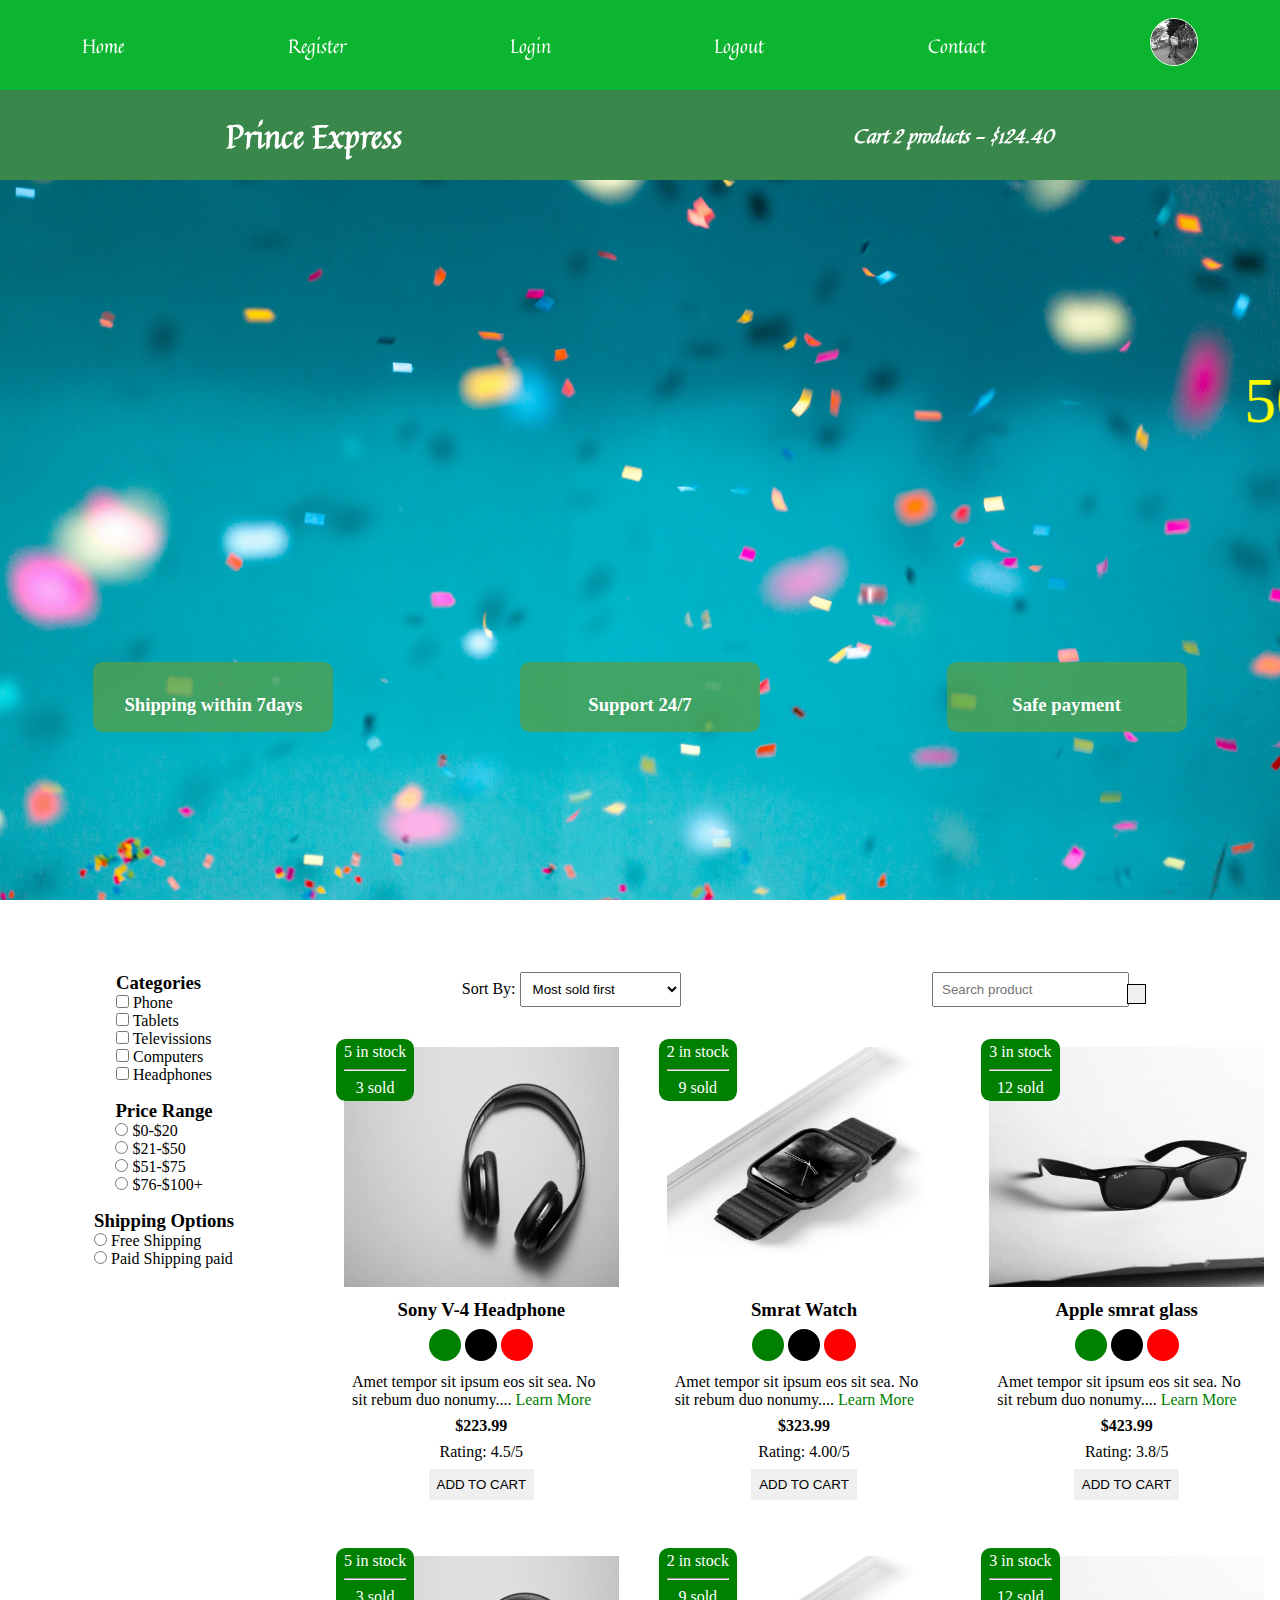
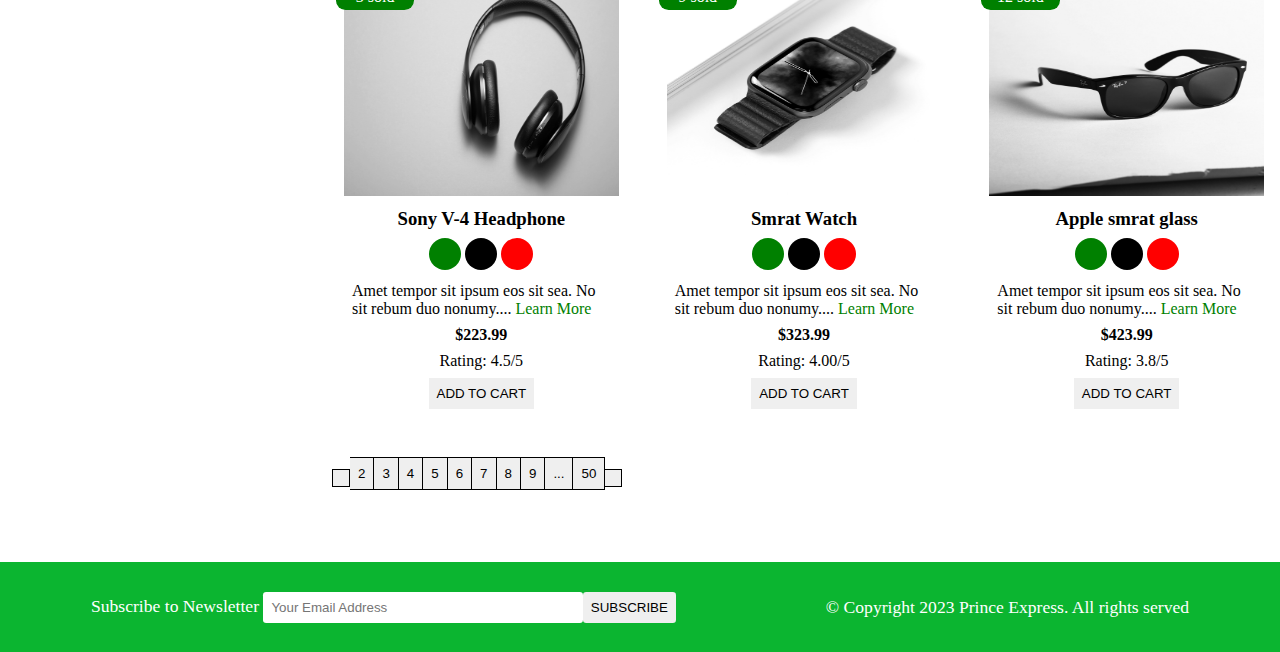
<file: index.html>
<!DOCTYPE html>
<html lang="en">
<head>
    <meta charset="UTF-8">
    <meta name="viewport" content="width=device-width, initial-scale=1.0">
    <meta name="description" content="this is an ecommerce projects for making prince express">
    <title>Ecommerce Projects</title>
    <!-- for font awsome -->
    <link rel="stylesheet" href="https://cdnjs.cloudflare.com/ajax/libs/font-awesome/6.5.1/css/all.min.css" integrity="sha512-DTOQO9RWCH3ppGqcWaEA1BIZOC6xxalwEsw9c2QQeAIftl+Vegovlnee1c9QX4TctnWMn13TZye+giMm8e2LwA==" crossorigin="anonymous" referrerpolicy="no-referrer" />
    <!-- for google fonts -->
    <link rel="preconnect" href="https://fonts.googleapis.com">
<link rel="preconnect" href="https://fonts.gstatic.com" crossorigin>
<link href="https://fonts.googleapis.com/css2?family=Quintessential&display=swap" rel="stylesheet">
    <!-- for css -->
    <link rel="stylesheet" href="prince.css">
</head>
<body>
    <!-- navbar starts here -->
    <i class="fas fa-bars fa-2x" id="menu-icon"></i>
    <nav id="menu" class="hidden">
    <ul class="nav-upper flex-space-around">
        <li class="nav_list">
        <a href="index.html" class="nav_link">Home</a></li>
    
        <li class="nav_list">
        <a href="register.html" class="nav_link">Register</a></li>
    
        <li class="nav_list">
        <a href="login.html" class="nav_link">Login</a></li>
    
        <li class="nav_list">
        <a href="index.html" class="nav_link">Logout</a></li>
    
        <li class="nav_list">
        <a href="contact.html" class="nav_link">Contact</a></li>
    
        <li class="nav_list"><a href="profile.html" class="nav_link">
            <img class="profile-icon" src="./images/photo.jpg" alt="">
        </a></li>
    </ul>

    <ul class="nav-lower flex-space-around">
        <li class="nav_list">
        <a href="index.html" class="nav_link nav_brand">Prince Express</a></li>
        
        <li class="nav_list"><a href="/index.html" class="nav_link">
            <span>
                <i class="fa-sharp fa-solid fa-cart-shopping">Cart 2 products - $124.40</i>
            </span>
        </a></li>
    </ul>
</nav>
    <!-- navbar ends here -->
    <!-- header starts here -->
 
    <header class="header">
        <div class="banner flex-space-around">
            <marquee class="banner-title" behavior="" direction="">50% Sales going on</marquee>
            <div class="features flex-space-around">
               <article class="feature flex-center">
                    <i class="fa-solid fa-truck feature-icon"></i>
                    <h3>Shipping within 7days</h3>
               </article> 
               <article class="feature flex-center">
                <i class="fa-brands fa-rocketchat feature-icon"></i>
                <h3>Support 24/7</h3>
           </article>
           <article class="feature flex-center">
            <i class="fa-regular fa-credit-card feature-icon"></i>
            <h3>Safe payment</h3>
       </article>
            </div>
        </div>
    </header>
    <!-- header starts here -->

<!-- main starts here -->
<main class="flex-center">
    <div class="sidebar">
      <section class="categories-section">
        <h3 class="section-title">Categories</h3>
        <ul class="list">
            <li class="list_item">
                <label for="phone">
                    <input type="checkbox" name="phone" id="phone" value="phone"/>
                    Phone
                </label>
             </li>

             <li class="list_item">
                <label for="tablets">
                    <input type="checkbox" name="tablets" id="tablets" value="tablets"/>
                    Tablets
                </label>
             </li>

             <li class="list_item">
                <label for="televissions">
                    <input type="checkbox" name="televissions" id="televissions" value="televissions"/>
                    Televissions
                </label>
             </li>

             <li class="list_item">
                <label for="computers">
                    <input type="checkbox" name="computers" id="computers" value="computers"/>
                    Computers
                </label>
             </li>

             <li class="list_item">
                <label for="Headphones">
                    <input type="checkbox" name="Headphones" id="Headphones" value="Headphones"/>
                    Headphones
                </label>
             </li>
        </ul>
      </section> 
      
      <section class="price-section">
        <h3 class="section-title">Price Range</h3>
        <ul class="list">
            <li class="list_item">
                <label for="price">
                    <input type="radio" name="price1" id="price1" value="[0,20]"/>
                    $0-$20
                </label>
             </li>
             <li class="list_item">
                <label for="price2">
                    <input type="radio" name="price2" id="price2" value="21,50]"/>
                    $21-$50
                </label>
             </li>
             <li class="list_item">
                <label for="price3">
                    <input type="radio" name="price3" id="price3" value="[51,75]"/>
                    $51-$75
                </label>
             </li>
             <li class="list_item">
                <label for="price4">
                    <input type="radio" name="price4" id="price4" value="[76,100+ ]"/>
                    $76-$100+
                </label>
             </li>
        </ul>
      </section>
      
      <section class="shipping-section">
        <h3 class="section-title">Shipping Options</h3>
        <ul class="list">
            <li class="list_item">
                <label for="free">
                    <input type="radio" name="shipping" id="free" value="free"/>
                    Free Shipping
                </label>
             </li>
             <li class="list_item">
                <label for="paid">
                    <input type="radio" name="shipping" id="paid" value="paid"/>
                    Paid Shipping
                </label>
             paid
        </ul>
    </section>
</div>
    <div class="main-content">
       <section class="action flex-space-around">
        <div class="actions_sort">
            <label for="sort">Sort By: </label>
            <select name="sort" id="sort">
                <option value="sold">Most sold first</option>
                <option value="rating">Most rated first</option>
                <option value="price">Cheapest first</option>
                <option value="arrival">Newest first</option>
                <option value="discount">Biggest discount first</option>
            </select>
        </div>
        <div class="actions_search">
            <input type="text" placeholder="Search product">
           <button class="btn">
            <i class="fa-sharp fa-solid fa-magnifying-glass"></i>
           </button> 
        </div>
        </section>

        <!-- products section starts here -->
        <section class="products ">
            <article class="product card">
               <div class="badge">
                <span>5 in stock</span>
                <hr class="hr-design">
                <span>3 sold</span>
               </div> 
               <img class="product_img" src="./images/product1.jpg" alt="product1">
               <div class="product_body">
                <h3 class="product_name">Sony V-4 Headphone</h3>
                <p>
                    <span class="dot green"></span>
                    <span class="dot black"></span>
                    <span class="dot red"></span>
                </p>
                <p class="product-desc">
                    Amet tempor sit ipsum eos sit sea. No sit rebum duo nonumy....  <a href="./product.html" class="learn-more">Learn More</a>
                </p>
                <h4 class="product-price">$223.99</h4>
                <p class="product-rating">Rating: 4.5/5</p>
                <button class="btn product_btn">Add to Cart</button>
               </div>
            </article>

            <article class="product card">
                <div class="badge">
                 <span>2 in stock</span>
                 <hr class="hr-design">
                 <span>9 sold</span>
                </div> 
                <img class="product_img" src="./images/product2.jpg" alt="product2">
                <div class="product_body">
                 <h3 class="product_name">Smrat Watch</h3>
                 <p>
                     <span class="dot green"></span>
                     <span class="dot black"></span>
                     <span class="dot red"></span>
                 </p>
                 <p class="product-desc">
                     Amet tempor sit ipsum eos sit sea. No sit rebum duo nonumy....  <a href="./product.html" class="learn-more">Learn More</a>
                 </p>
                 <h4 class="product-price">$323.99</h4>
                 <p class="product-rating">Rating: 4.00/5</p>
                 <button class="btn product_btn">Add to Cart</button>
                </div>
             </article>

             <article class="product card">
                <div class="badge">
                 <span>3 in stock</span>
                 <hr class="hr-design">
                 <span>12 sold</span>
                </div> 
                <img class="product_img" src="./images/product3.jpg" alt="product3">
                <div class="product_body">
                 <h3 class="product_name">Apple smrat glass</h3>
                 <p>
                     <span class="dot green"></span>
                     <span class="dot black"></span>
                     <span class="dot red"></span>
                 </p>
                 <p class="product-desc">
                     Amet tempor sit ipsum eos sit sea. No sit rebum duo nonumy....  <a href="./product.html" class="learn-more">Learn More</a>
                 </p>
                 <h4 class="product-price">$423.99</h4>
                 <p class="product-rating">Rating: 3.8/5</p>
                 <button class="btn product_btn">Add to Cart</button>
                </div>
             </article>

             <article class="product card">
                <div class="badge">
                 <span>5 in stock</span>
                 <hr class="hr-design">
                 <span>3 sold</span>
                </div> 
                <img class="product_img" src="./images/product1.jpg" alt="product1">
                <div class="product_body">
                 <h3 class="product_name">Sony V-4 Headphone</h3>
                 <p>
                     <span class="dot green"></span>
                     <span class="dot black"></span>
                     <span class="dot red"></span>
                 </p>
                 <p class="product-desc">
                     Amet tempor sit ipsum eos sit sea. No sit rebum duo nonumy....  <a href="./product.html" class="learn-more">Learn More</a>
                 </p>
                 <h4 class="product-price">$223.99</h4>
                 <p class="product-rating">Rating: 4.5/5</p>
                 <button class="btn product_btn">Add to Cart</button>
                </div>
             </article>
 
             <article class="product card">
                 <div class="badge">
                  <span>2 in stock</span>
                  <hr class="hr-design">
                  <span>9 sold</span>
                 </div> 
                 <img class="product_img" src="./images/product2.jpg" alt="product2">
                 <div class="product_body">
                  <h3 class="product_name">Smrat Watch</h3>
                  <p>
                      <span class="dot green"></span>
                      <span class="dot black"></span>
                      <span class="dot red"></span>
                  </p>
                  <p class="product-desc">
                      Amet tempor sit ipsum eos sit sea. No sit rebum duo nonumy....  <a href="./product.html" class="learn-more">Learn More</a>
                  </p>
                  <h4 class="product-price">$323.99</h4>
                  <p class="product-rating">Rating: 4.00/5</p>
                  <button class="btn product_btn">Add to Cart</button>
                 </div>
              </article>
 
              <article class="product card">
                 <div class="badge">
                  <span>3 in stock</span>
                  <hr class="hr-design">
                  <span>12 sold</span>
                 </div> 
                 <img class="product_img" src="./images/product3.jpg" alt="product3">
                 <div class="product_body">
                  <h3 class="product_name">Apple smrat glass</h3>
                  <p>
                      <span class="dot green"></span>
                      <span class="dot black"></span>
                      <span class="dot red"></span>
                  </p>
                  <p class="product-desc">
                      Amet tempor sit ipsum eos sit sea. No sit rebum duo nonumy....  <a href="./product.html" class="learn-more">Learn More</a>
                  </p>
                  <h4 class="product-price">$423.99</h4>
                  <p class="product-rating">Rating: 3.8/5</p>
                  <button class="btn product_btn">Add to Cart</button>
                 </div>
              </article>
        </section>
        <div class="pagination">
            <button class="btn pagination_btn">
                <i class="fas fa-less-than"></i>
            </button>
            <button class="btn pagination_btn">2</button>
            <button class="btn pagination_btn">3</button>
            <button class="btn pagination_btn">4</button>
            <button class="btn pagination_btn">5</button>
            <button class="btn pagination_btn">6</button>
            <button class="btn pagination_btn">7</button>
            <button class="btn pagination_btn">8</button>
            <button class="btn pagination_btn">9</button>
            <button class="btn pagination_btn">...</button>
            <button class="btn pagination_btn">50</button>
            <button class="btn pagination_btn">
                <i class="fas fa-greater-than"></i>
            </button>
        </div>
        <!-- products section ends here -->
    </div>
</main>
<!-- main ends here -->
    <!--footer starts here -->
   <footer class="footer flex-space-around">
    <div>
        <label for="subscribe">Subscribe to Newsletter</label>
        <input type="email" id="subscribe" name="subscribe" class="footer_input" placeholder="Your Email Address"/>
        <button class="btn btn-subscribe">subscribe</button>
    </div>
    <div>
        <p>
            &copy; Copyright 2023 Prince Express. All rights served
        </p>
    </div>
   </footer>
    <!--footer ends here -->

    <script src="./scripts/index.js"></script> 
</body>
</html>
</file>
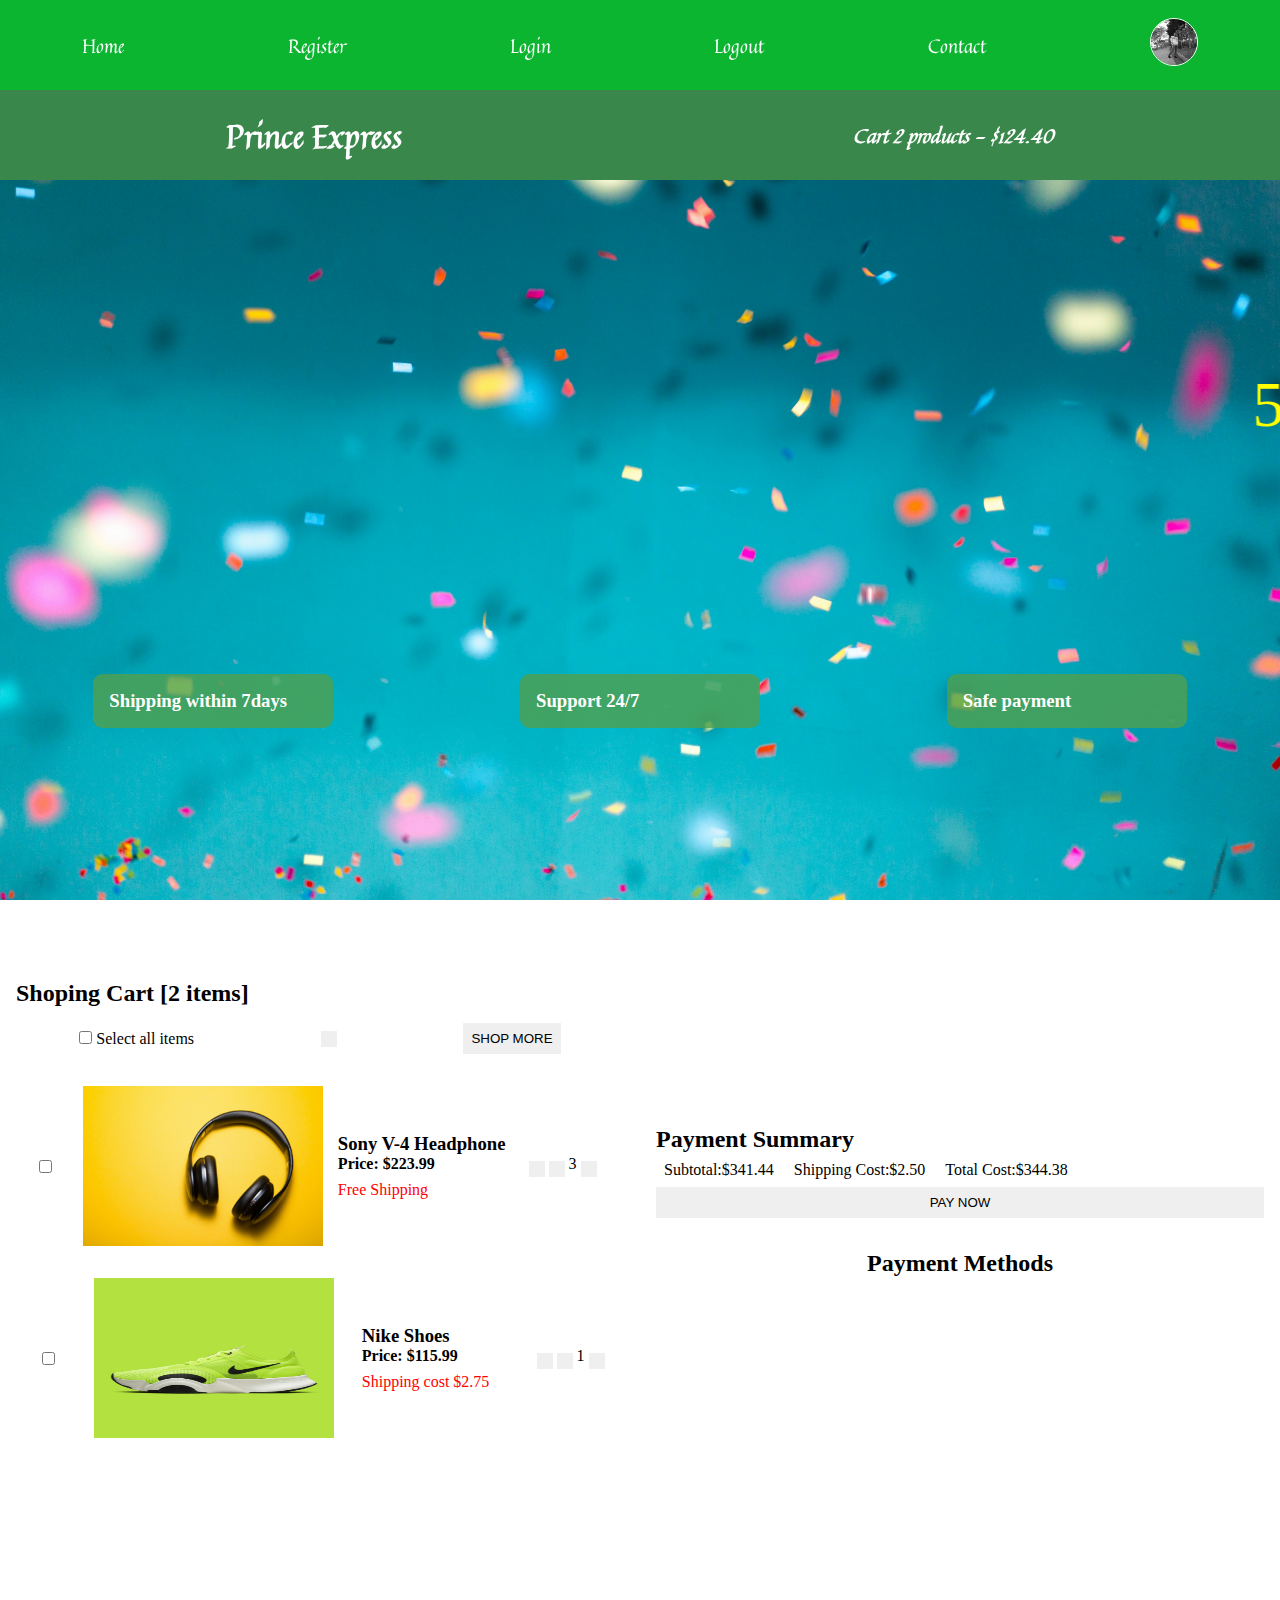
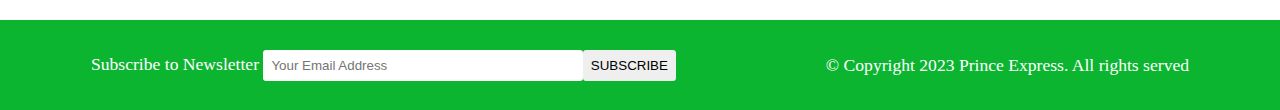
<file: cart.html>
<!DOCTYPE html>
<html lang="en">
<head>
    <meta charset="UTF-8">
    <meta name="viewport" content="width=device-width, initial-scale=1.0">
    <meta name="description" content="this is an ecommerce projects for making prince express">
    <title>Ecommerce Projects</title>
    <!-- for font awsome -->
    <link rel="stylesheet" href="https://cdnjs.cloudflare.com/ajax/libs/font-awesome/6.5.1/css/all.min.css" integrity="sha512-DTOQO9RWCH3ppGqcWaEA1BIZOC6xxalwEsw9c2QQeAIftl+Vegovlnee1c9QX4TctnWMn13TZye+giMm8e2LwA==" crossorigin="anonymous" referrerpolicy="no-referrer" />
    <!-- for google fonts -->
    <link rel="preconnect" href="https://fonts.googleapis.com">
<link rel="preconnect" href="https://fonts.gstatic.com" crossorigin>
<link href="https://fonts.googleapis.com/css2?family=Quintessential&display=swap" rel="stylesheet">
    <!-- for css -->
    <link rel="stylesheet" href="prince.css">
</head>
<body>
    <!-- navbar starts here -->
    <i class="fas fa-bars fa-2x" id="menu-icon"></i>
    <nav id="menu" class="hidden">
    <ul class="nav-upper flex-space-around">
        <li class="nav_list">
        <a href="index.html" class="nav_link">Home</a></li>
    
        <li class="nav_list">
        <a href="register.html" class="nav_link">Register</a></li>
    
        <li class="nav_list">
        <a href="login.html" class="nav_link">Login</a></li>
    
        <li class="nav_list">
        <a href="index.html" class="nav_link">Logout</a></li>
    
        <li class="nav_list">
        <a href="contact.html" class="nav_link">Contact</a></li>
    
        <li class="nav_list"><a href="profile.html" class="nav_link">
            <img class="profile-icon" src="./images/photo.jpg" alt="">
        </a></li>
    </ul>

    <ul class="nav-lower flex-space-around">
        <li class="nav_list">
        <a href="index.html" class="nav_link nav_brand">Prince Express</a></li>
        
        <li class="nav_list"><a href="/index.html" class="nav_link">
            <span>
                <i class="fa-sharp fa-solid fa-cart-shopping">Cart 2 products - $124.40</i>
            </span>
        </a></li>
    </ul>
</nav>
    <!-- navbar ends here -->

     <!-- header starts here -->
 
     <header class="header">
        <div class="banner flex-space-around">
            <marquee class="banner-title" behavior="" direction="">50% Sales going on</marquee>
            <div class="features flex-space-around">
               <article class="feature">
                    <i class="fa-solid fa-truck feature-icon"></i>
                    <h3>Shipping within 7days</h3>
               </article> 
               <article class="feature">
                <i class="fa-brands fa-rocketchat feature-icon"></i>
                <h3>Support 24/7</h3>
           </article>
           <article class="feature">
            <i class="fa-regular fa-credit-card feature-icon"></i>
            <h3>Safe payment</h3>
       </article>
            </div>
        </div>
    </header>
    <!-- header starts here -->
 <main>
    <div class="cart flex-center">
       <div class="cart_items">
        <div class="cart-items-heading card">
            <h2>Shoping Cart [2 items]</h2>
            <div class="cart_items-action">
                <label for="select">
                    <input type="checkbox" name="select" id="select">
                    Select all items
                </label>
                <button class="btn">
                  <i class="fas fa-trash-alt"></i>  
                </button>
                <button class="btn">Shop More</button>
            </div>
        </div>

        <div class="cart_item card flex-space-around">
            <input type="checkbox" name="" id="">
            <img src="./images/product1.jpg" alt="product1" class="cart_item-img">
            <div class="cart_item-descs">
                <h3 class="product_name">Sony V-4 Headphone</h3>
                <h4 class="product_price">Price: $223.99</h4>
                <p class="cart_item-shipping">Free Shipping</p>
            </div>
            <div class="cart_item-actions">
                <button class="btn"><i class="fas fa-trash-alt"></i></button>
                <button class="btn"><i class="fas fa-add"></i></button>
                <span>3</span>
                <button class="btn"><i class="fas fa-minus"></i></button>  
            </div>
        </div>
        <div class="cart_item card flex-space-around">
            <input type="checkbox" name="" id="">
            <img class="cart_photo" src="./images/product4.jpg" alt="product4" class="cart_item-photo">
            <div class="cart_item-descs">
                <h3 class="product_name">Nike Shoes</h3>
                <h4 class="product_price">Price: $115.99</h4>
                <p class="cart_item-shipping">Shipping cost $2.75</p>
            </div>
            <div class="cart_item-actions">
                <button class="btn"><i class="fas fa-trash-alt"></i></button>
                <button class="btn"><i class="fas fa-add"></i></button>
                <span>1</span>
                <button class="btn"><i class="fas fa-minus"></i></button>  
            </div>
        </div>
       </div> 
       <div class="cart_payment">
        <div class="cart_payment-summary card">
            <h2>Payment Summary</h2>
            <div>
                <p>Subtotal:</p>
                <p>$341.44</p>
            </div>
            <div>
                <p>Shipping Cost:</p>
                <p>$2.50</p>
            </div>
            <div>
                <p>Total Cost:</p>
                <p>$344.38</p>
            </div>
            <button class="btn cart_payment-btn">Pay Now</button>
        </div>
        <div class="cart_payment-methods card">
           <h2>Payment Methods</h2> 
           <div>
            <i class="fa-brands fa-cc-visa fa-3x"></i>
            <i class="fa-brands fa-cc-apple-pay fa-3x"></i>
            <i class="fa-brands fa-cc-amex fa-3x"></i>
            <i class="fa-brands fa-cc-amazon-pay fa-3x"></i>
            <i class="fa-brands fa-cc-paypal fa-3x"></i>
           </div>
        </div>
       </div>
    </div>
 </main>
    <!--footer starts here -->
   <footer class="footer flex-space-around">
    <div>
        <label for="subscribe">Subscribe to Newsletter</label>
        <input type="email" id="subscribe" name="subscribe" class="footer_input" placeholder="Your Email Address"/>
        <button class="btn btn-subscribe">subscribe</button>
    </div>
    <div>
        <p>
            &copy; Copyright 2023 Prince Express. All rights served
        </p>
    </div>
   </footer>
    <!--footer ends here -->

    <script src="./scripts/index.js"></script> 
</body>
</html>
</file>
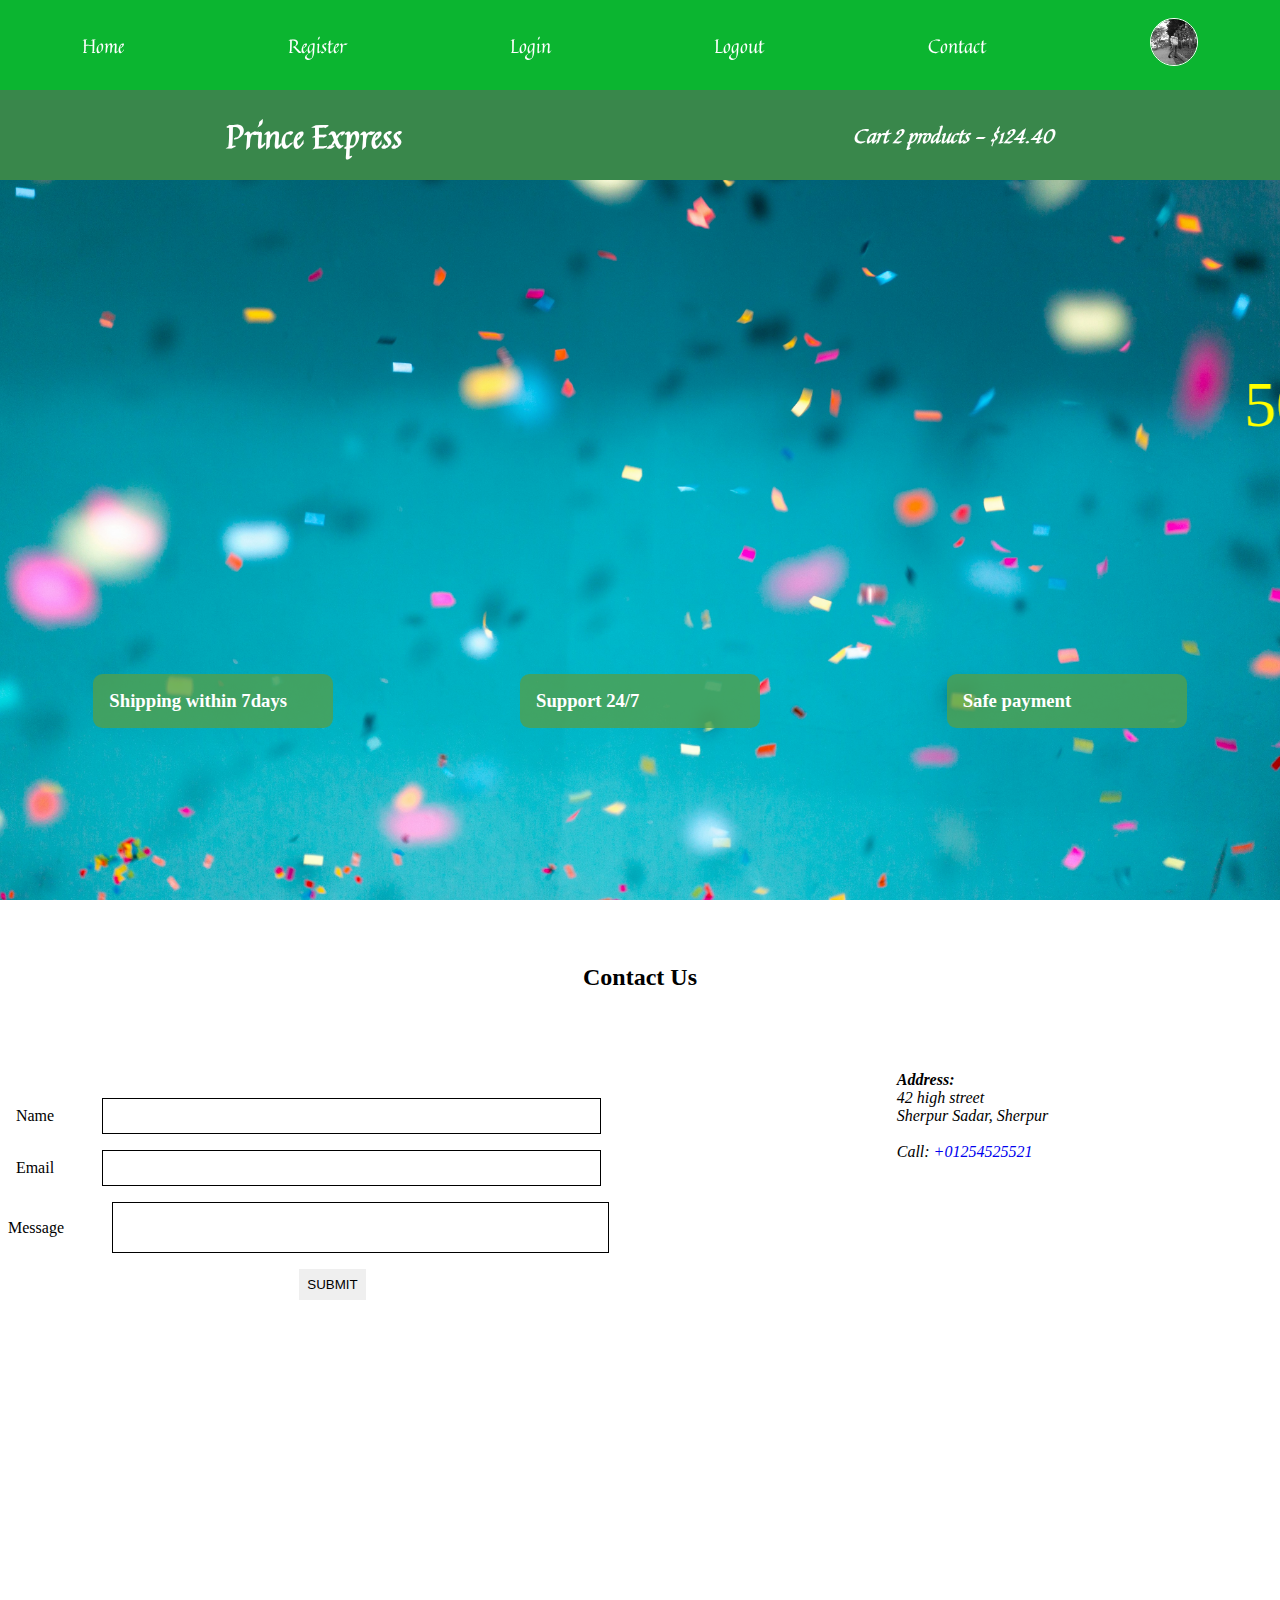
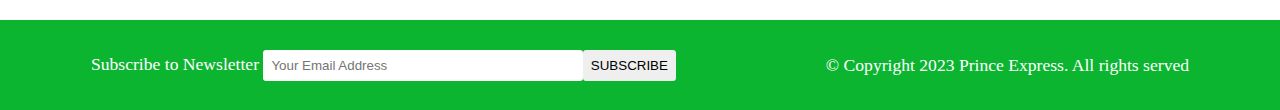
<file: contact.html>
<!DOCTYPE html>
<html lang="en">
<head>
    <meta charset="UTF-8">
    <meta name="viewport" content="width=device-width, initial-scale=1.0">
    <meta name="description" content="this is an ecommerce projects for making prince express">
    <title>Ecommerce Projects</title>
    <!-- for font awsome -->
    <link rel="stylesheet" href="https://cdnjs.cloudflare.com/ajax/libs/font-awesome/6.5.1/css/all.min.css" integrity="sha512-DTOQO9RWCH3ppGqcWaEA1BIZOC6xxalwEsw9c2QQeAIftl+Vegovlnee1c9QX4TctnWMn13TZye+giMm8e2LwA==" crossorigin="anonymous" referrerpolicy="no-referrer" />
    <!-- for google fonts -->
    <link rel="preconnect" href="https://fonts.googleapis.com">
<link rel="preconnect" href="https://fonts.gstatic.com" crossorigin>
<link href="https://fonts.googleapis.com/css2?family=Quintessential&display=swap" rel="stylesheet">
    <!-- for css -->
    <link rel="stylesheet" href="prince.css">
</head>
<body>
    <!-- navbar starts here -->
    <i class="fas fa-bars fa-2x" id="menu-icon"></i>
    <nav id="menu" class="hidden">
    <ul class="nav-upper flex-space-around">
        <li class="nav_list">
        <a href="index.html" class="nav_link">Home</a></li>
    
        <li class="nav_list">
        <a href="register.html" class="nav_link">Register</a></li>
    
        <li class="nav_list">
        <a href="login.html" class="nav_link">Login</a></li>
    
        <li class="nav_list">
        <a href="index.html" class="nav_link">Logout</a></li>
    
        <li class="nav_list">
        <a href="contact.html" class="nav_link">Contact</a></li>
    
        <li class="nav_list"><a href="profile.html" class="nav_link">
            <img class="profile-icon" src="./images/photo.jpg" alt="">
        </a></li>
    </ul>

    <ul class="nav-lower flex-space-around">
        <li class="nav_list">
        <a href="index.html" class="nav_link nav_brand">Prince Express</a></li>
        
        <li class="nav_list"><a href="/index.html" class="nav_link">
            <span>
                <i class="fa-sharp fa-solid fa-cart-shopping">Cart 2 products - $124.40</i>
            </span>
        </a></li>
    </ul>
</nav>
    <!-- navbar ends here -->

     <!-- header starts here -->
 
     <header class="header">
        <div class="banner flex-space-around">
            <marquee class="banner-title" behavior="" direction="">50% Sales going on</marquee>
            <div class="features flex-space-around">
               <article class="feature">
                    <i class="fa-solid fa-truck feature-icon"></i>
                    <h3>Shipping within 7days</h3>
               </article> 
               <article class="feature">
                <i class="fa-brands fa-rocketchat feature-icon"></i>
                <h3>Support 24/7</h3>
           </article>
           <article class="feature">
            <i class="fa-regular fa-credit-card feature-icon"></i>
            <h3>Safe payment</h3>
       </article>
            </div>
        </div>
    </header>
    <!-- header starts here -->
 <main>
  <section class="contact-section">
    <h2 class="section-title text-center">Contact Us</h2>
    <div class="contact-container flex-center">
        <form action="" class="form card">
            <div class="form-controls flex-center">
                <label for="name">Name</label>
                <input type="text" id="name" required autocomplete="name">
            </div>
            <div class="form-controls flex-center">
                <label for="email">Email</label>
                <input type="email" id="email" required autocomplete="email">
            </div>
            <div class="form-controls flex-center">
                <label for="message">Message</label>
                <textarea name="message" id="message"></textarea>
            </div>
            <div class="form-controls flex-center form-btn-field">
                <button type="submit" class="btn contact-btn">Submit</button>
            </div>
        </form>
        <div class="contact-address flex-space-around">
           <address>
            <h4>Address:</h4>
            <p>42 high street</p>
            <p>Sherpur Sadar, Sherpur</p>
            <br>


            <span>Call:</span>
            <a href="tel:+880124555245">+01254525521</a>
           </address> 
           <iframe src="https://www.google.com/maps/embed?pb=!1m18!1m12!1m3!1d3747014.237523062!2d87.70907501825336!3d23.489535566989797!2m3!1f0!2f0!3f0!3m2!1i1024!2i768!4f13.1!3m3!1m2!1s0x30adaaed80e18ba7%3A0xf2d28e0c4e1fc6b!2sBangladesh!5e0!3m2!1sen!2sbd!4v1708410502096!5m2!1sen!2sbd" style="border:0;" allowfullscreen="" loading="lazy" referrerpolicy="no-referrer-when-downgrade"></iframe>
        </div>
    </div>
  </section>
 </main>
    <!--footer starts here -->
   <footer class="footer flex-space-around">
    <div>
        <label for="subscribe">Subscribe to Newsletter</label>
        <input type="email" id="subscribe" name="subscribe" class="footer_input" placeholder="Your Email Address"/>
        <button class="btn btn-subscribe">subscribe</button>
    </div>
    <div>
        <p>
            &copy; Copyright 2023 Prince Express. All rights served
        </p>
    </div>
   </footer>
    <!--footer ends here -->

    <script src="./scripts/index.js"></script> 
</body>
</html>
</file>
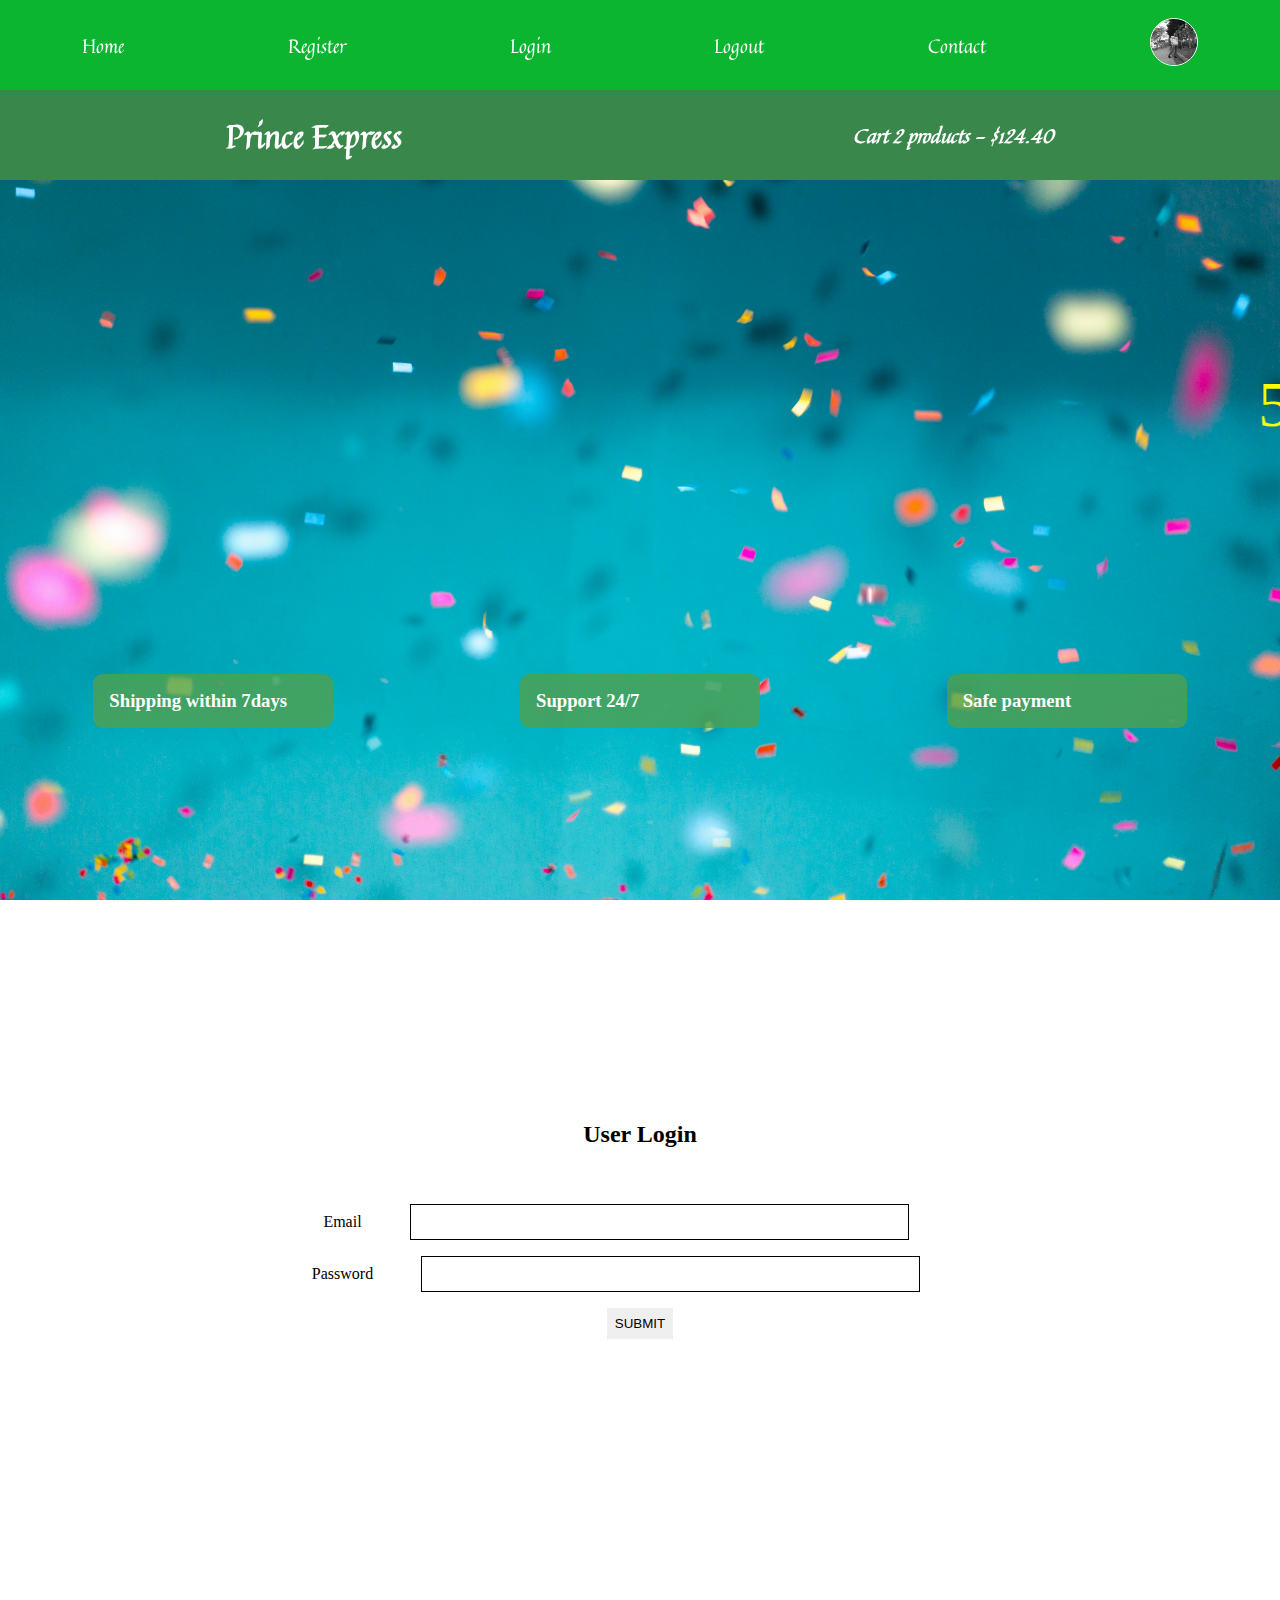
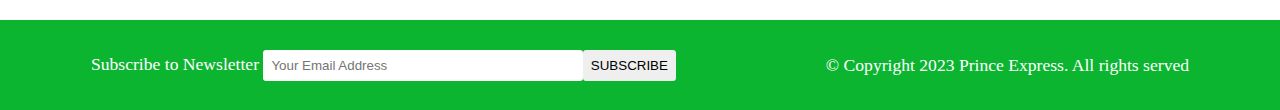
<file: login.html>
<!DOCTYPE html>
<html lang="en">
<head>
    <meta charset="UTF-8">
    <meta name="viewport" content="width=device-width, initial-scale=1.0">
    <meta name="description" content="this is an ecommerce projects for making prince express">
    <title>Ecommerce Projects</title>
    <!-- for font awsome -->
    <link rel="stylesheet" href="https://cdnjs.cloudflare.com/ajax/libs/font-awesome/6.5.1/css/all.min.css" integrity="sha512-DTOQO9RWCH3ppGqcWaEA1BIZOC6xxalwEsw9c2QQeAIftl+Vegovlnee1c9QX4TctnWMn13TZye+giMm8e2LwA==" crossorigin="anonymous" referrerpolicy="no-referrer" />
    <!-- for google fonts -->
    <link rel="preconnect" href="https://fonts.googleapis.com">
<link rel="preconnect" href="https://fonts.gstatic.com" crossorigin>
<link href="https://fonts.googleapis.com/css2?family=Quintessential&display=swap" rel="stylesheet">
    <!-- for css -->
    <link rel="stylesheet" href="prince.css">
</head>
<body>
    <!-- navbar starts here -->
    <i class="fas fa-bars fa-2x" id="menu-icon"></i>
    <nav id="menu" class="hidden">
    <ul class="nav-upper flex-space-around">
        <li class="nav_list">
        <a href="index.html" class="nav_link">Home</a></li>
    
        <li class="nav_list">
        <a href="register.html" class="nav_link">Register</a></li>
    
        <li class="nav_list">
        <a href="login.html" class="nav_link">Login</a></li>
    
        <li class="nav_list">
        <a href="index.html" class="nav_link">Logout</a></li>
    
        <li class="nav_list">
        <a href="contact.html" class="nav_link">Contact</a></li>
    
        <li class="nav_list"><a href="profile.html" class="nav_link">
            <img class="profile-icon" src="./images/photo.jpg" alt="">
        </a></li>
    </ul>

    <ul class="nav-lower flex-space-around">
        <li class="nav_list">
        <a href="index.html" class="nav_link nav_brand">Prince Express</a></li>
        
        <li class="nav_list"><a href="/index.html" class="nav_link">
            <span>
                <i class="fa-sharp fa-solid fa-cart-shopping">Cart 2 products - $124.40</i>
            </span>
        </a></li>
    </ul>
</nav>
    <!-- navbar ends here -->
 <!-- header starts here -->
 
 <header class="header">
    <div class="banner flex-space-around">
        <marquee class="banner-title" behavior="" direction="">50% Sales going on</marquee>
        <div class="features flex-space-around">
           <article class="feature">
                <i class="fa-solid fa-truck feature-icon"></i>
                <h3>Shipping within 7days</h3>
           </article> 
           <article class="feature">
            <i class="fa-brands fa-rocketchat feature-icon"></i>
            <h3>Support 24/7</h3>
       </article>
       <article class="feature">
        <i class="fa-regular fa-credit-card feature-icon"></i>
        <h3>Safe payment</h3>
   </article>
        </div>
    </div>
</header>
<!-- header starts here -->

 <main>
    <section class="login">
        <h2 class="section-title text-center">
            User Login
        </h2>
        <div class="card">
            <form action="" class="form">
             
                <div class="form-controls flex-center">
                    <label for="email">Email</label>
                    <input type="email" id="email" required autocomplete="email">
                </div>
                <div class="form-controls flex-center">
                    <label for="password">Password</label>
                    <input type="password" id="password" required autocomplete="password">
                </div>
                
                <div class="form-controls flex-center form-btn-field">
                    <button type="submit" class="btn contact-btn">Submit</button>
                </div>
            </form>
        </div>
       </section>
 </main>
    <!--footer starts here -->
   <footer class="footer flex-space-around">
    <div>
        <label for="subscribe">Subscribe to Newsletter</label>
        <input type="email" id="subscribe" name="subscribe" class="footer_input" placeholder="Your Email Address"/>
        <button class="btn btn-subscribe">subscribe</button>
    </div>
    <div>
        <p>
            &copy; Copyright 2023 Prince Express. All rights served
        </p>
    </div>
   </footer>
    <!--footer ends here -->

    <script src="./scripts/index.js"></script> 
</body>
</html>
</file>
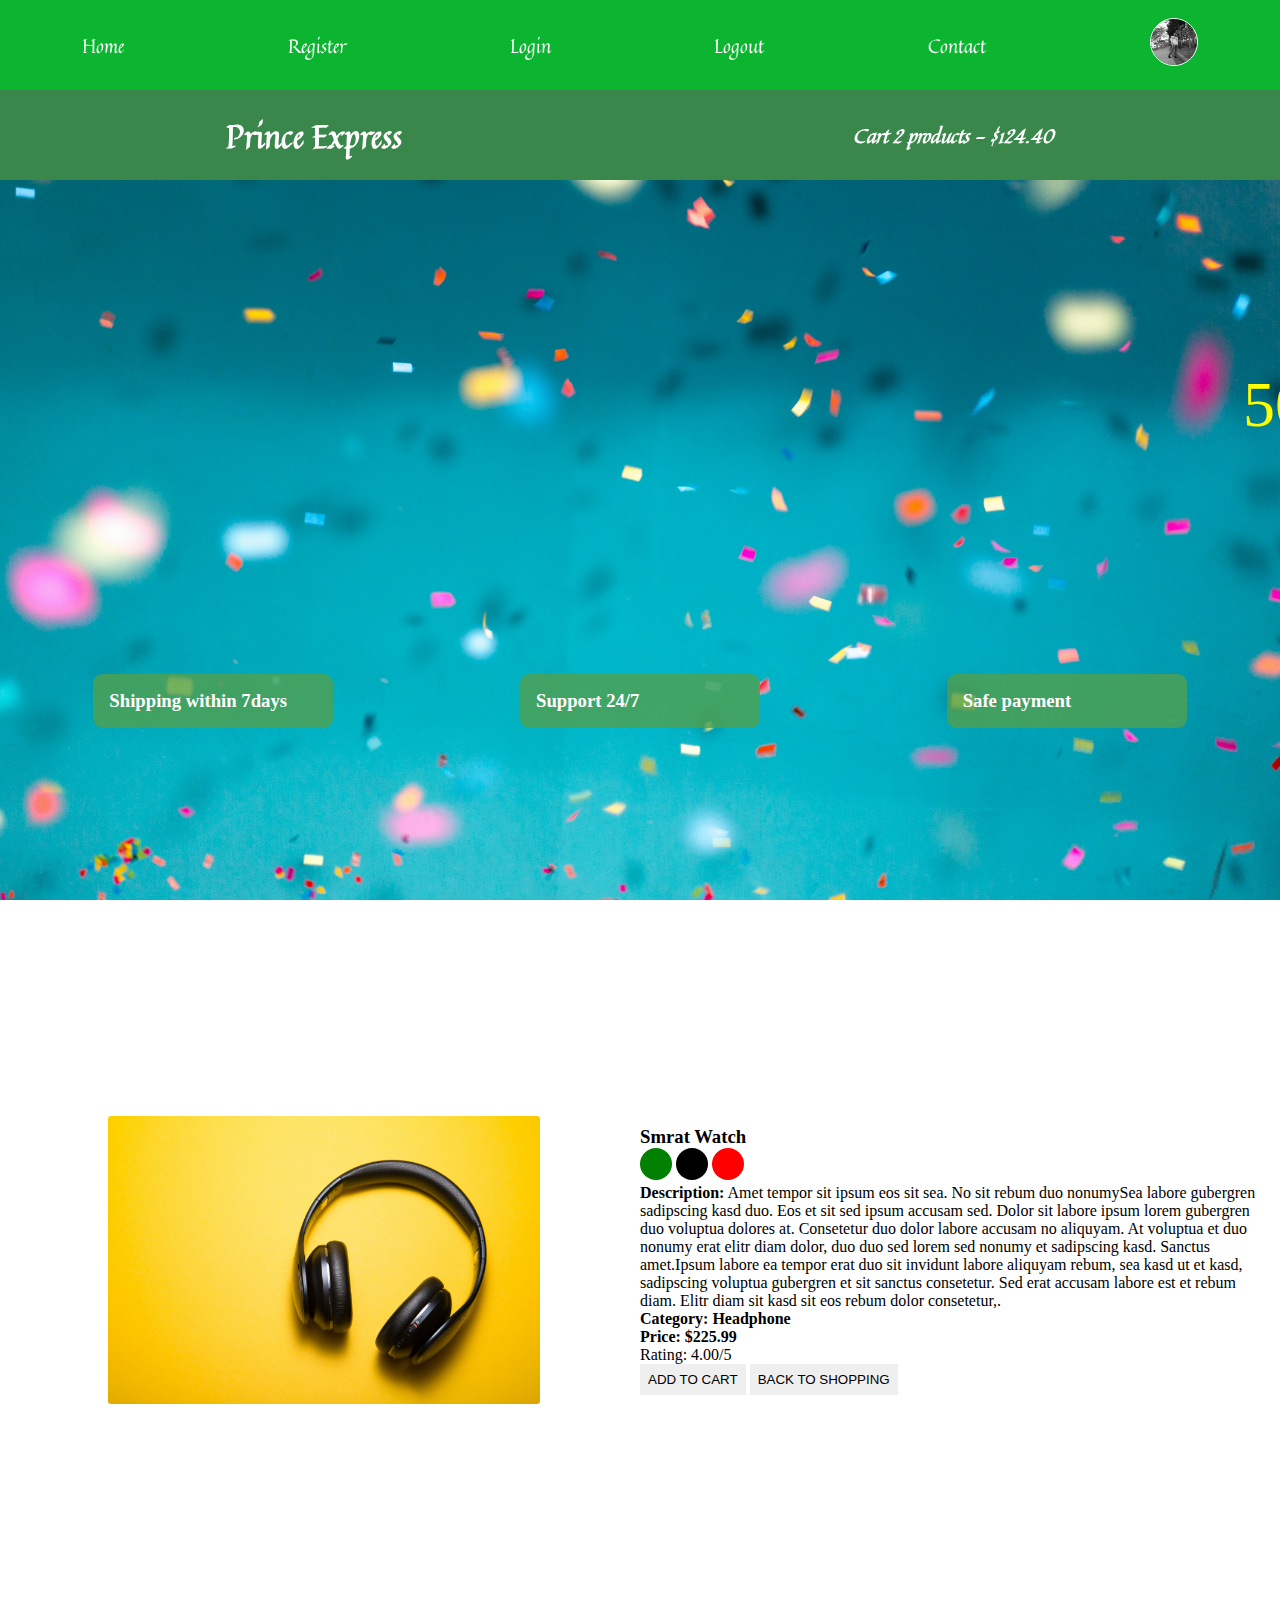
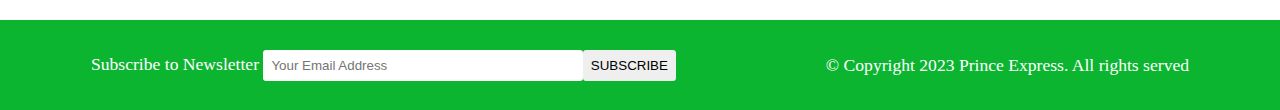
<file: product.html>
<!DOCTYPE html>
<html lang="en">
<head>
    <meta charset="UTF-8">
    <meta name="viewport" content="width=device-width, initial-scale=1.0">
    <meta name="description" content="this is an ecommerce projects for making prince express">
    <title>Ecommerce Projects</title>
    <!-- for font awsome -->
    <link rel="stylesheet" href="https://cdnjs.cloudflare.com/ajax/libs/font-awesome/6.5.1/css/all.min.css" integrity="sha512-DTOQO9RWCH3ppGqcWaEA1BIZOC6xxalwEsw9c2QQeAIftl+Vegovlnee1c9QX4TctnWMn13TZye+giMm8e2LwA==" crossorigin="anonymous" referrerpolicy="no-referrer" />
    <!-- for google fonts -->
    <link rel="preconnect" href="https://fonts.googleapis.com">
<link rel="preconnect" href="https://fonts.gstatic.com" crossorigin>
<link href="https://fonts.googleapis.com/css2?family=Quintessential&display=swap" rel="stylesheet">
    <!-- for css -->
    <link rel="stylesheet" href="prince.css">
</head>
<body>
    <!-- navbar starts here -->
    <i class="fas fa-bars fa-2x" id="menu-icon"></i>
    <nav id="menu" class="hidden">
    <ul class="nav-upper flex-space-around">
        <li class="nav_list">
        <a href="index.html" class="nav_link">Home</a></li>
    
        <li class="nav_list">
        <a href="register.html" class="nav_link">Register</a></li>
    
        <li class="nav_list">
        <a href="login.html" class="nav_link">Login</a></li>
    
        <li class="nav_list">
        <a href="index.html" class="nav_link">Logout</a></li>
    
        <li class="nav_list">
        <a href="contact.html" class="nav_link">Contact</a></li>
        <li class="nav_list"><a href="profile.html" class="nav_link">
            <img class="profile-icon" src="./images/photo.jpg" alt="">
        </a></li>
    </ul>

    <ul class="nav-lower flex-space-around">
        <li class="nav_list">
        <a href="index.html" class="nav_link nav_brand">Prince Express</a></li>
        
        <li class="nav_list"><a href="/index.html" class="nav_link">
            <span>
                <i class="fa-sharp fa-solid fa-cart-shopping">Cart 2 products - $124.40</i>
            </span>
        </a></li>
    </ul>
</nav>
    <!-- navbar ends here -->
 <!-- header starts here -->
 
 <header class="header">
    <div class="banner flex-space-around">
        <marquee class="banner-title" behavior="" direction="">50% Sales going on</marquee>
        <div class="features flex-space-around">
           <article class="feature">
                <i class="fa-solid fa-truck feature-icon"></i>
                <h3>Shipping within 7days</h3>
           </article> 
           <article class="feature">
            <i class="fa-brands fa-rocketchat feature-icon"></i>
            <h3>Support 24/7</h3>
       </article>
       <article class="feature">
        <i class="fa-regular fa-credit-card feature-icon"></i>
        <h3>Safe payment</h3>
   </article>
        </div>
    </div>
</header>
<!-- header starts here -->

 <main class="flex-center">
    <div class="main-content">
      <section class="product_details flex-center">
        <div class="product-details-left flex-center">
            <img src="./images/product1.jpg" alt="product1">
        </div>
        <div class="product-details-right"> 
            <h3 class="product_name">Smrat Watch</h3>
            <p>
                <span class="dot green"></span>
                <span class="dot black"></span>
                <span class="dot red"></span>
            </p>
            <p class="product-desc">
                <strong>Description:</strong>
                Amet tempor sit ipsum eos sit sea. No sit rebum duo nonumySea labore gubergren sadipscing kasd duo. Eos et sit sed ipsum accusam sed. Dolor sit labore ipsum lorem gubergren duo voluptua dolores at. Consetetur duo dolor labore accusam no aliquyam. At voluptua et duo nonumy erat elitr diam dolor, duo duo sed lorem sed nonumy et sadipscing kasd. Sanctus amet.Ipsum labore ea tempor erat duo sit invidunt labore aliquyam rebum, sea kasd ut et kasd, sadipscing voluptua gubergren et sit sanctus consetetur. Sed erat accusam labore est et rebum diam. Elitr diam sit kasd sit eos rebum dolor consetetur,.
            <h4 class="product-category">Category: Headphone</h4>
            <h4 class="product-price">Price: $225.99</h4>
            <p class="product-rating">Rating: 4.00/5</p>
            <button class="btn product_btn">Add To Cart</button>
            <button class="btn product_btn">Back To Shopping</button>
        </div>
      </section> 
    </div>
 </main>
    <!--footer starts here -->
   <footer class="footer flex-space-around">
    <div>
        <label for="subscribe">Subscribe to Newsletter</label>
        <input type="email" id="subscribe" name="subscribe" class="footer_input" placeholder="Your Email Address"/>
        <button class="btn btn-subscribe">subscribe</button>
    </div>
    <div>
        <p>
            &copy; Copyright 2023 Prince Express. All rights served
        </p>
    </div>
   </footer>
    <!--footer ends here -->

    <script src="./scripts/index.js"></script> 
</body>
</html>
</file>
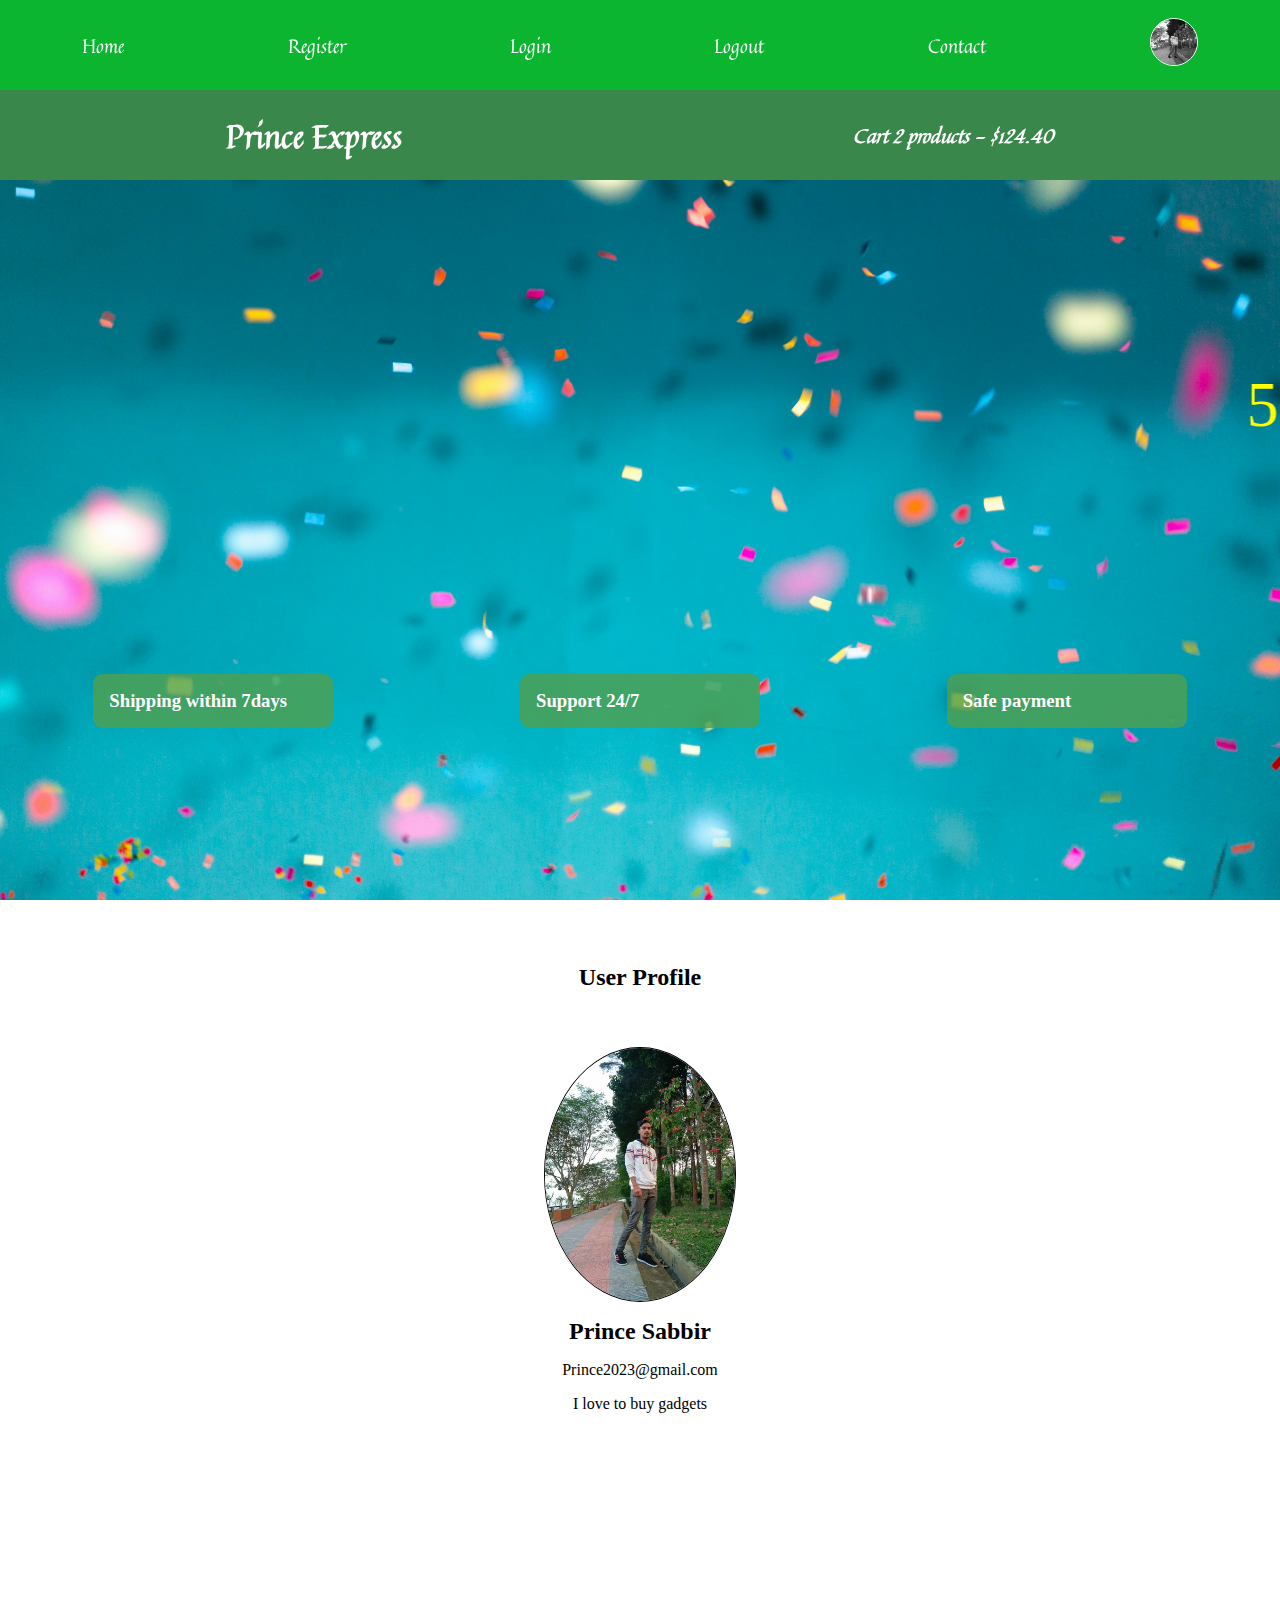
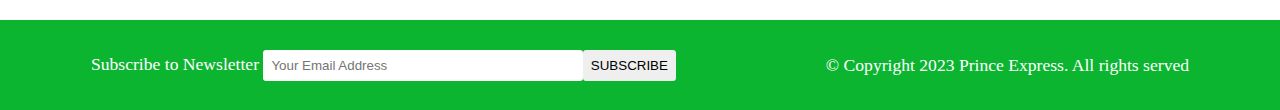
<file: profile.html>
<!DOCTYPE html>
<html lang="en">
<head>
    <meta charset="UTF-8">
    <meta name="viewport" content="width=device-width, initial-scale=1.0">
    <meta name="description" content="this is an ecommerce projects for making prince express">
    <title>Ecommerce Projects</title>
    <!-- for font awsome -->
    <link rel="stylesheet" href="https://cdnjs.cloudflare.com/ajax/libs/font-awesome/6.5.1/css/all.min.css" integrity="sha512-DTOQO9RWCH3ppGqcWaEA1BIZOC6xxalwEsw9c2QQeAIftl+Vegovlnee1c9QX4TctnWMn13TZye+giMm8e2LwA==" crossorigin="anonymous" referrerpolicy="no-referrer" />
    <!-- for google fonts -->
    <link rel="preconnect" href="https://fonts.googleapis.com">
<link rel="preconnect" href="https://fonts.gstatic.com" crossorigin>
<link href="https://fonts.googleapis.com/css2?family=Quintessential&display=swap" rel="stylesheet">
    <!-- for css -->
    <link rel="stylesheet" href="prince.css">
</head>
<body>
    <!-- navbar starts here -->
    <i class="fas fa-bars fa-2x" id="menu-icon"></i>
    <nav id="menu" class="hidden">
    <ul class="nav-upper flex-space-around">
        <li class="nav_list">
        <a href="index.html" class="nav_link">Home</a></li>
    
        <li class="nav_list">
        <a href="register.html" class="nav_link">Register</a></li>
    
        <li class="nav_list">
        <a href="login.html" class="nav_link">Login</a></li>
    
        <li class="nav_list">
        <a href="index.html" class="nav_link">Logout</a></li>
    
        <li class="nav_list">
        <a href="contact.html" class="nav_link">Contact</a></li>
    
        <li class="nav_list"><a href="profile.html" class="nav_link">
            <img class="profile-icon" src="./images/photo.jpg" alt="">
        </a></li>
    </ul>

    <ul class="nav-lower flex-space-around">
        <li class="nav_list">
        <a href="index.html" class="nav_link nav_brand">Prince Express</a></li>
        
        <li class="nav_list"><a href="/index.html" class="nav_link">
            <span>
                <i class="fa-sharp fa-solid fa-cart-shopping">Cart 2 products - $124.40</i>
            </span>
        </a></li>
    </ul>
</nav>
    <!-- navbar ends here -->
 <!-- header starts here -->
 
 <header class="header">
    <div class="banner flex-space-around">
        <marquee class="banner-title" behavior="" direction="">50% Sales going on</marquee>
        <div class="features flex-space-around">
           <article class="feature">
                <i class="fa-solid fa-truck feature-icon"></i>
                <h3>Shipping within 7days</h3>
           </article> 
           <article class="feature">
            <i class="fa-brands fa-rocketchat feature-icon"></i>
            <h3>Support 24/7</h3>
       </article>
       <article class="feature">
        <i class="fa-regular fa-credit-card feature-icon"></i>
        <h3>Safe payment</h3>
   </article>
        </div>
    </div>
</header>
<!-- header starts here -->

 <main>
    <section class="profile flex-center">
        <h2 class="section-title text-center">User Profile</h2>
        <div class="card flex-center">
          <img src="./images/photo.jpg" alt="photo" class="profile_img"> 
          <h2 class="profile_name">Prince Sabbir</h2>
          <p class="profile_email">Prince2023@gmail.com</p>
          <p class="profile_about">I love to buy gadgets</p>
          <div class="profiles_buttons">
            <button class="btn profile_edit-btn">
                <i class="far fa-edit fa-2x"></i>
                <i class="far fa-trash-alt fa-2x"></i>
            </button>
          </div>
        </div>
    </section>
 </main>
    <!--footer starts here -->
   <footer class="footer flex-space-around">
    <div>
        <label for="subscribe">Subscribe to Newsletter</label>
        <input type="email" id="subscribe" name="subscribe" class="footer_input" placeholder="Your Email Address"/>
        <button class="btn btn-subscribe">subscribe</button>
    </div>
    <div>
        <p>
            &copy; Copyright 2023 Prince Express. All rights served
        </p>
    </div>
   </footer>
    <!--footer ends here -->

    <script src="./scripts/index.js"></script> 
</body>
</html>
</file>
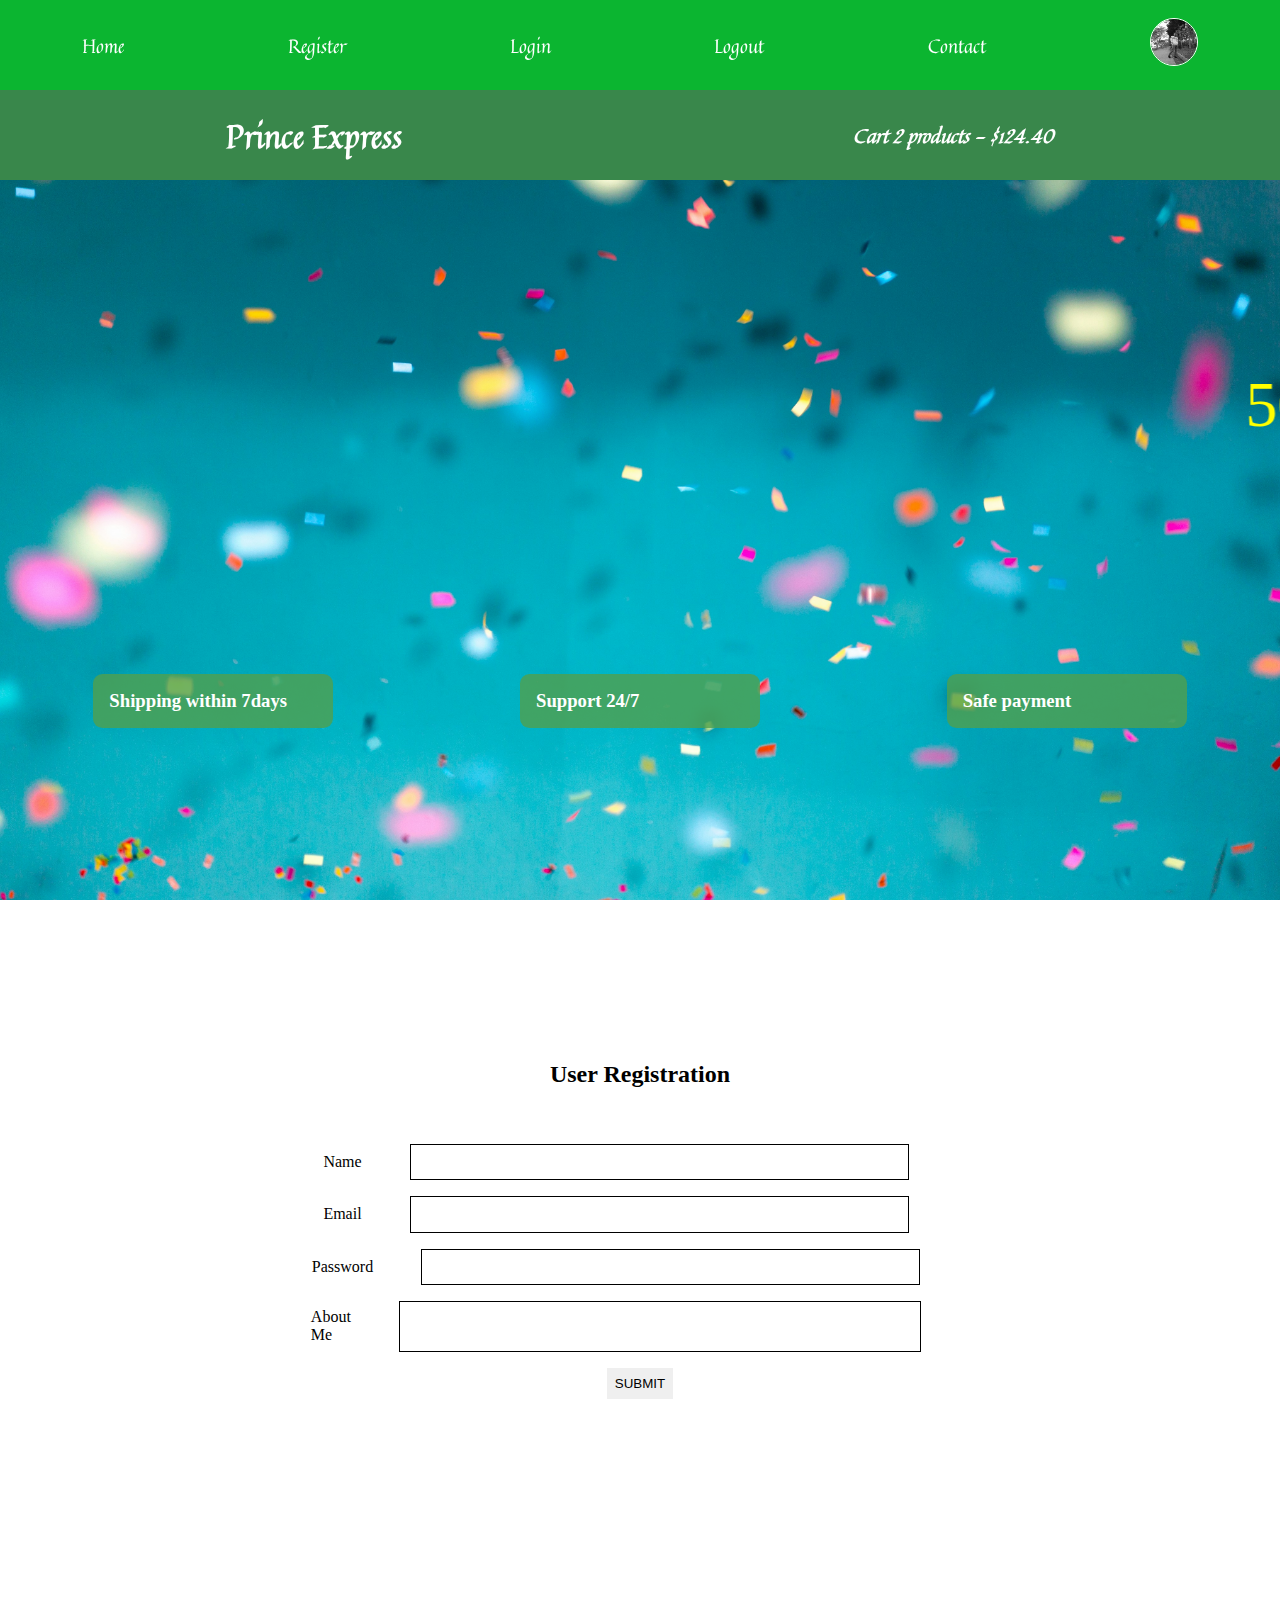
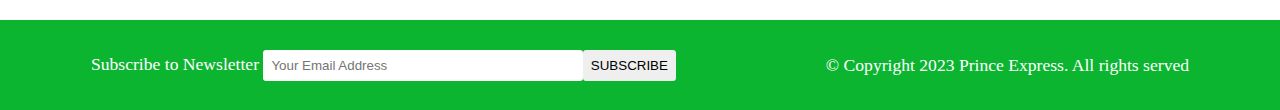
<file: register.html>
<!DOCTYPE html>
<html lang="en">
<head>
    <meta charset="UTF-8">
    <meta name="viewport" content="width=device-width, initial-scale=1.0">
    <meta name="description" content="this is an ecommerce projects for making prince express">
    <title>Ecommerce Projects</title>
    <!-- for font awsome -->
    <link rel="stylesheet" href="https://cdnjs.cloudflare.com/ajax/libs/font-awesome/6.5.1/css/all.min.css" integrity="sha512-DTOQO9RWCH3ppGqcWaEA1BIZOC6xxalwEsw9c2QQeAIftl+Vegovlnee1c9QX4TctnWMn13TZye+giMm8e2LwA==" crossorigin="anonymous" referrerpolicy="no-referrer" />
    <!-- for google fonts -->
    <link rel="preconnect" href="https://fonts.googleapis.com">
<link rel="preconnect" href="https://fonts.gstatic.com" crossorigin>
<link href="https://fonts.googleapis.com/css2?family=Quintessential&display=swap" rel="stylesheet">
    <!-- for css -->
    <link rel="stylesheet" href="prince.css">
</head>
<body>
    <!-- navbar starts here -->
    <i class="fas fa-bars fa-2x" id="menu-icon"></i>
    <nav id="menu" class="hidden">
    <ul class="nav-upper flex-space-around">
        <li class="nav_list">
        <a href="index.html" class="nav_link">Home</a></li>
    
        <li class="nav_list">
        <a href="register.html" class="nav_link">Register</a></li>
    
        <li class="nav_list">
        <a href="login.html" class="nav_link">Login</a></li>
    
        <li class="nav_list">
        <a href="index.html" class="nav_link">Logout</a></li>
    
        <li class="nav_list">
        <a href="contact.html" class="nav_link">Contact</a></li>
    
        <li class="nav_list"><a href="profile.html" class="nav_link">
            <img class="profile-icon" src="./images/photo.jpg" alt="">
        </a></li>
    </ul>

    <ul class="nav-lower flex-space-around">
        <li class="nav_list">
        <a href="index.html" class="nav_link nav_brand">Prince Express</a></li>
        
        <li class="nav_list"><a href="/index.html" class="nav_link">
            <span>
                <i class="fa-sharp fa-solid fa-cart-shopping">Cart 2 products - $124.40</i>
            </span>
        </a></li>
    </ul>
</nav>
    <!-- navbar ends here -->
    <!-- header starts here -->
 
    <header class="header">
        <div class="banner flex-space-around">
            <marquee class="banner-title" behavior="" direction="">50% Sales going on</marquee>
            <div class="features flex-space-around">
               <article class="feature">
                    <i class="fa-solid fa-truck feature-icon"></i>
                    <h3>Shipping within 7days</h3>
               </article> 
               <article class="feature">
                <i class="fa-brands fa-rocketchat feature-icon"></i>
                <h3>Support 24/7</h3>
           </article>
           <article class="feature">
            <i class="fa-regular fa-credit-card feature-icon"></i>
            <h3>Safe payment</h3>
       </article>
            </div>
        </div>
    </header>
    <!-- header starts here -->


 <main>
   <section class="register">
    <h2 class="section-title text-center">
        User Registration 
    </h2>
    <div class="card">
        <form action="" class="form">
            <div class="form-controls flex-center">
                <label for="name">Name</label>
                <input type="text" id="name" required autocomplete="name">
            </div>
            <div class="form-controls flex-center">
                <label for="email">Email</label>
                <input type="email" id="email" required autocomplete="email">
            </div>
            <div class="form-controls flex-center">
                <label for="password">Password</label>
                <input type="password" id="password" required autocomplete="password">
            </div>
            <div class="form-controls flex-center">
                <label for="about">About Me</label>
                <textarea name="about" id="about"></textarea>
            </div>
            <div class="form-controls flex-center form-btn-field">
                <button type="submit" class="btn contact-btn">Submit</button>
            </div>
        </form>
    </div>
   </section>
 </main>
    <!--footer starts here -->
   <footer class="footer flex-space-around">
    <div>
        <label for="subscribe">Subscribe to Newsletter</label>
        <input type="email" id="subscribe" name="subscribe" class="footer_input" placeholder="Your Email Address"/>
        <button class="btn btn-subscribe">subscribe</button>
    </div>
    <div>
        <p>
            &copy; Copyright 2023 Prince Express. All rights served
        </p>
    </div>
   </footer>
    <!--footer ends here -->

    <script src="./scripts/index.js"></script> 
</body>
</html>
</file>
<file: prince.css>
/* reset code and common code starts here */
:root{
    --primary-color: rgb(11,181,48);
    --secondary-color: rgba(36, 122, 55, 0.9);
    --padding: 0.5rem;
    --transition: all 0.3s;
    --border-radius: 0.6rem;
    --box-shadow: 0.1rem 0.2re 0.8rem rgba(205,202,202, 0.5);
    
}
*{
    box-sizing: border-box;
    padding: 0;
    margin: 0 auto;
    list-style-type: none;
    outline: none;
    text-decoration: none;
}
html{
    scroll-behavior: smooth;
}
img{
    width: 100%;
    height: auto;
}
.flex-center{
    display: flex;
    justify-content: center;
    align-items: center;
}
.flex-space-around{
    display: flex;
    justify-content: space-around;
    align-items: center;
}

.btn{
    border: none;
    padding: var(--padding);
    cursor: pointer;
    transition: var(--transition);
    text-transform: uppercase;
   
}
.btn:hover{
    background-color: var(--secondary-color);
}
.card{
    box-shadow: var(--box-shadow);
    border-radius: var(--border-radius);
    transition: var(--transition);
    padding: var(--padding);
}
.card:hover{
    box-shadow: 0.1rem 0.2rem 0.8rem rgba(205,202,202,1);
}
.hr-design{
    margin: 0.5rem 0;
}
.dot{
    height: 2rem;
    width: 2rem;
    border-radius: 50%;
    display: inline-block;
}
.red{
    background-color: red;
}
.green{
    background-color: green;
}
.black{
    background-color: black;
}
.text-center{
    text-align: center;
}
/* reset code and common code ends here */

/* navbar starts here */
#menu-icon{
    display: none;
}
nav{
   font-family: "Quintessential", serif;
   font-size: 1.2rem;
   
   position: sticky;
   top: 0;
   left: 0;
   z-index: 100;
}
.nav-upper {
   min-height: 10vh; 
   background-color: var(--primary-color);
   padding: 1rem 0;
}
.nav_list{
    transition: var(--transition);
}
.nav_list:hover{
    text-decoration: overline;
    color: black;
}
.nav_link{
    color: white;
    transition: var(--transition);
}
.nav_link:hover{
    color: black;
}
.profile-icon{
    width: 3rem;
    height: 3rem;
    border-radius: 50%;
    border: white solid 1px;
    filter: saturate(0);
    transition: var(--transition);
}
.profile-icon:hover{
 filter: saturate(1);  
}
.nav-lower{
    min-height: 10vh;
    background-color: var(--secondary-color);
    font-weight: bolder;
}
.nav_brand{
    font-size: 2rem;
}
/* navbar ends here */
/* footer starts here */
.footer {
    padding: 1rem;
    background-color: var(--primary-color);
    color: white;
    font-size: 1.1rem;
    min-height: 10vh;
   
}
.btn-subscribe{
    margin-left: -5px;
   border-radius: 0.2rem;
}
.footer_input{
    border: none;
    width: 20rem;
    padding: var(--padding);
    border-radius: 0.2rem
}
/* footer ends here */
/* header starts here */
.header{
    padding: 4rem 0;
    height: 80vh;
    background: url(./images/banner.jpg) no-repeat center;
    background-attachment: fixed;
    background-size: cover;
}
.banner{
    width: 100%;
    height: 100%;
    flex-direction: column;
}
.banner-title{
    font-size: 4rem;
    color: yellow;
    padding: 1rem;
    border-radius: var(--border-radius);
}
.features{
    width: 100%;
}
.feature{
    background-color: rgba(80, 160, 78, 0.8);
    color: white;
    border-radius: var(--border-radius);
    padding: 1rem;
    width: 15rem;
    flex-direction: column;
    gap: 1rem;
}
.feature-icon{
    font-size: 2.3rem;
}
/* header ends here */

/* main starts here */
main{
    padding: 4rem 0;
    min-height: 80vh;
}
.sidebar{
    flex: 1;
    padding: var(--padding);
    display: flex;
    flex-direction: column;
    gap: 1rem;
    justify-content: center;
    align-self: flex-start;
}
.main-content{
    flex: 3;
    padding: var(--padding);
}
.actions_sort select{
    padding: var(--padding);
}
.actions_search input{
    width: 15 rem;
    padding: var(--padding);
}
.actions_search button{
    margin-left: -0.4rem;
    border: 1px solid;
    padding: 0.55rem;
}
.products{
  display: grid;  
  grid-template-columns: repeat(3, minmax(0, 1fr));
  gap: 2rem;
  padding: 2rem 0;
}
.product{
position: relative;
}
.badge{
    position: absolute;
    top: 0;
    left: 0;
    background-color: green;
    color: white;
    padding: 4px 8px;
    text-align: center;
    border-radius: var(--border-radius);
    z-index: 10;
}
.product_img{
  width: 100%;  
  height: 15rem;
  filter: saturate(0);
  transition: var(--transition);
}
.product_img:hover{
    filter: saturate(1);
  }
  .product_body{
    padding: var(--padding);
    display: flex;
    flex-direction: column;
    gap: 0.5rem;
    
  }
  .learn-more{
    color: green;
    
  }
  /* pagination starts here */

.pagination_btn{
    border-width: 1px 1px 1px 0;
    border-style: solid;
    margin-left: -4px;
}
.pagination_btn:first-child{
    border-width: 1px 1px 1px 1px;
    border-style: solid;
    margin-left: -4px;
}
 /* pagination ends here */
 /* product details starts here */
.product-details-left{
    flex: 1;
}
.product-details-left img{
    width: 27rem;
    height: 18rem;
    border-radius: 0.2rem;
}
.product-details-right{
    flex: 1;
 
}
 /* product details ends here */
/* cart design starts here */
.cart{
    padding: var(--padding);
    gap: 1rem;
}
.cart .card {
margin-bottom: 1rem;
}
.cart_items{
    flex: 1;
}
.cart_items-action{
    margin-top: 1rem;
    display: flex;
    justify-content: space-between;
    align-items: center;
}
.cart_item input{
   flex: 0.1; 
}
.cart_item-img{
    flex: 0.2; 
    width: 15rem;
    height: 10rem;
 }
 .cart_item-photo{
    flex: 0.1; 
    width: 15rem;
    height: 10rem;
 }
 .cart_photo{
    width: 15rem;
    height: 10rem;
 }
 .cart_item-descs{
    flex: 0.4;
 }
 .cart_item-shipping{
    margin-top: 0.5rem;
    color: red;
 }
 .cart_item-actions{
    flex: 0.2;
    flex-direction: column; 
    justify-content: center;
    gap: 1rem;  
 }
.cart_payment{
    flex: 1;
}
.cart_payment-summary > div {
display: inline-flex;
   justify-content: space-between;
   align-items: center;
   text-align: center;
  padding: 0.5rem;
}
.cart_payment-btn{
    width: 100%;
}
.cart_payment-methods > h2{
text-align: center;
margin-bottom: 1rem;
}
.cart_payment-methods > div{
   display: flex;
   justify-content: center;
   align-items: center;
   padding: 0 4rem;
    }
/* cart design ends here */
/* register and login section starts here */
.register, .login{
    display: flex;
    flex-direction: column;
    justify-content: center;
    align-items: center;
    gap: 3em;
    min-height: 60vh;
}
.register .card, .login .card{
    width: 45rem;
}
.form{
    flex: 1;
    display: flex;
    flex-direction: column;
    gap: 1rem;
}
.form-controls label{
    flex: 0.1;
    text-align: left;
}
.form-controls input, textarea{
    flex: 0.9;
    padding: 0.6rem 10rem;
    border: 1.5px solid;
    resize: none;
    margin: 0 3rem;
    align-items: flex-end;
}


/* register and login section ends here */
/* profie starts here */
.profile{
    flex-direction: column;
    gap: 3rem;
}
.profile .card{
    padding: var(--padding);
    width: 30rem;
    flex-direction: column;
    gap: 1rem;
}
.profile_img{
  width: 15vw;  
  border-radius: 50%;
  border: solid 1px;
}
.profiles_buttons button{
  background-color: transparent;  
}
/* profie ends here */
/* contact starts here */
.contact-section{
    min-height: 50vh;
}
.contact-container{
    margin-top: 5rem;
}
.contact-address{
    flex: 1;
    gap: 1rem;
    flex-direction: column;
}
.contact_iframe{
    width: 80%;
}
/* contact starts here */
/* main ends here */
/* responsive starts here */
@media (max-width: 992px) {
   .flex-space-around {
    flex-direction: column;
    gap: 1rem;
    padding: 1rem 0;
   } 
#menu-icon{
    display: block;
    text-align: center;
    margin: 1rem 0; 
    cursor: pointer;
}
.hidden{
    display: none;
}
.header{
    height: 100vh;
}
.products{
   grid-template-columns: repeat(2, minmax(0, 1fr)); 
}
.cart_items, .cart_payment{
    width: 90%;
}
.form, .form-controls{
    width: 100%;
}
.form-controls input, textarea{
   width: 80%; 
}
.register .card, .login .card{
    width: 90%;
}
.contact-address{
    width: 100%;
}
}
@media (max-width: 768px) {
    .products{
        grid-template-columns: repeat(1, minmax(0, 1fr)); 
     }  
     .flex-center{
        flex-direction: column;
        gap: 1rem;
        padding: 1rem 0;
       } 
}
@media (max-width: 600px) {
    
}
/* responsive ends here */
</file>
